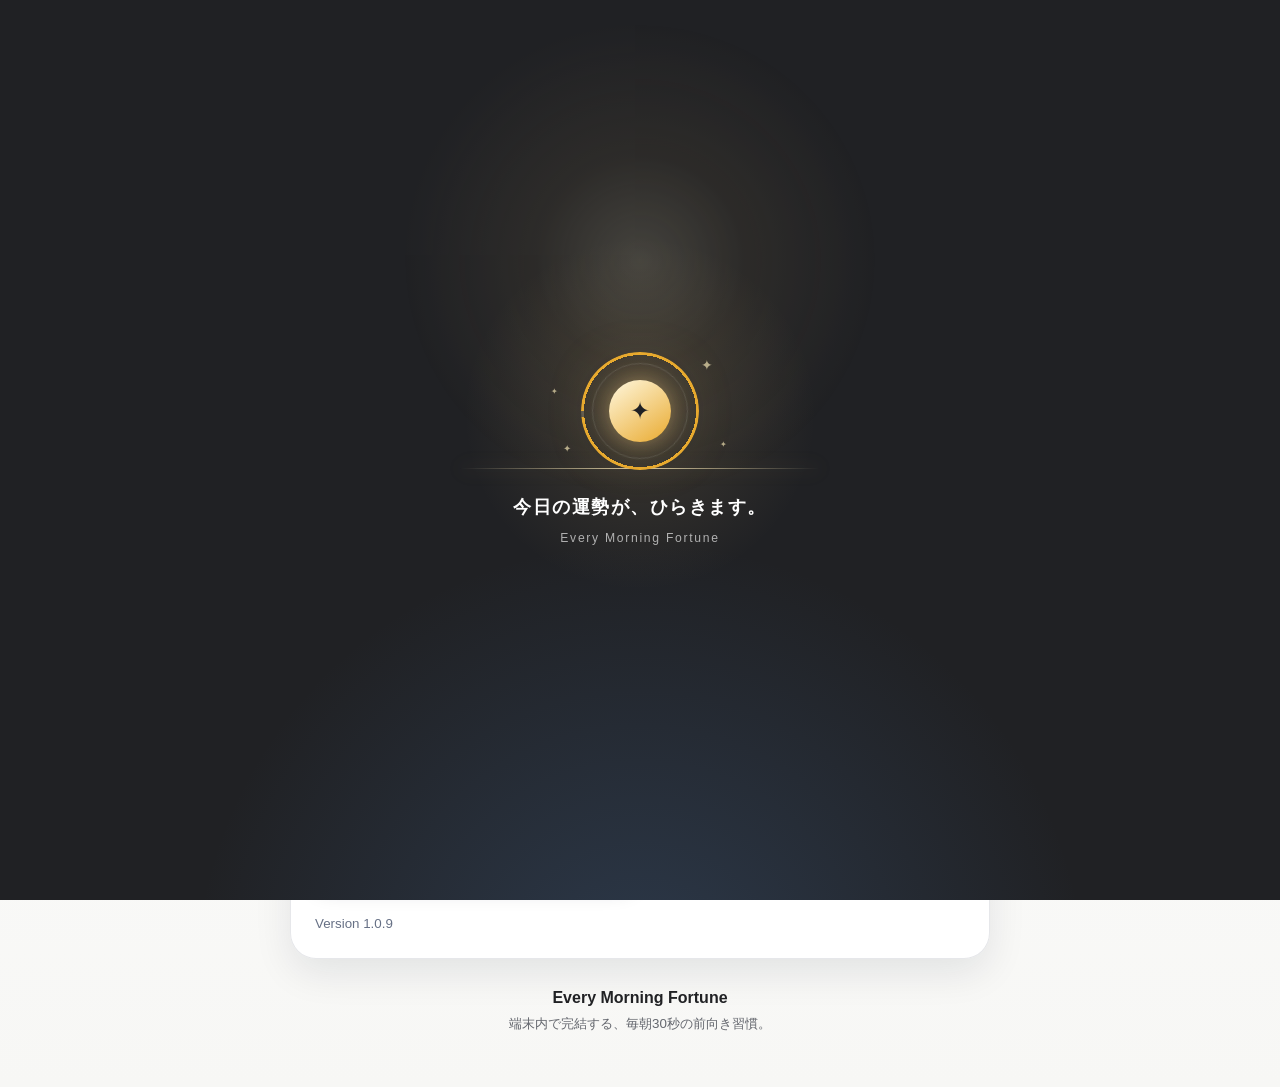
<file: index.html>
<!doctype html>
<html lang="ja">
<head>
  <meta charset="utf-8">
  <meta name="viewport" content="width=device-width,initial-scale=1,viewport-fit=cover">
  <meta name="theme-color" content="#ffffff">
  <meta name="description" content="毎朝30秒、自分を整える占いアプリ Every Morning Fortune">
  <link rel="manifest" href="./manifest.webmanifest">
  <link rel="icon" href="./data/icon.svg" type="image/svg+xml">
  <link rel="apple-touch-icon" href="./data/apple-touch-icon.png">
  <link rel="stylesheet" href="./styles.css">
  <title>Every Morning Fortune</title>
</head>
<body>
  <div id="splash" class="splash" aria-hidden="true">
    <div class="splash__dawn"></div>
    <div class="splash__horizon"></div>
    <div class="splash__scene">
      <div class="splash__halo"></div>
      <div class="splash__orbit"></div>
      <div class="splash__sun">✦</div>
      <span class="splash__spark splash__spark--one">✦</span>
      <span class="splash__spark splash__spark--two">✦</span>
      <span class="splash__spark splash__spark--three">✦</span>
      <span class="splash__spark splash__spark--four">✦</span>
    </div>
    <p class="splash__message">今日の運勢が、ひらきます。</p>
    <p class="splash__title">Every Morning Fortune</p>
  </div>

  <div id="offlineBanner" class="system-banner" role="status" hidden>
    オフラインです。保存済みの内容で表示しています。
  </div>

  <div id="updateBanner" class="system-banner system-banner--action" role="status" hidden>
    <span>新しいバージョンを利用できます。</span>
    <button id="applyUpdateButton" type="button">更新する</button>
  </div>

  <header class="app-header">
    <div><p class="eyebrow">EVERY MORNING</p><h1>Fortune</h1></div>
    <button id="openProfileButton" class="icon-button" type="button" aria-label="プロフィールを開く">⚙︎</button>
  </header>

  <main class="app-shell">
    <section id="startupErrorPanel" class="card error-panel" hidden>
      <p class="eyebrow">RECOVERY</p>
      <h2>アプリを起動できませんでした</h2>
      <p id="startupErrorMessage" class="muted" role="alert"></p>
      <div class="button-row">
        <button class="primary-button" type="button" data-app-action="reload">もう一度読み込む</button>
        <button class="secondary-button" type="button" data-app-action="refresh-cache">キャッシュを更新</button>
      </div>
    </section>

    <section id="welcomePanel" class="card welcome-card" hidden>
      <p class="eyebrow">はじめに</p>
      <h2>あなたの基本情報を登録します</h2>
      <p class="muted">入力内容と占い結果は、この端末内だけに保存されます。</p>
      <form id="profileForm" class="stack">
        <label><span>表示名</span><input id="displayName" maxlength="24" placeholder="例：ハルタ"></label>
        <fieldset class="birth-date-fieldset">
          <legend>生年月日</legend>
          <div class="birth-date-grid">
            <label><span>年</span><select id="birthYear" required><option value="">年</option></select></label>
            <label><span>月</span><select id="birthMonth" required><option value="">月</option></select></label>
            <label><span>日</span><select id="birthDay" required disabled><option value="">日</option></select></label>
          </div>
        </fieldset>
        <label><span>血液型</span><select id="bloodType"><option value="">未設定</option><option>A</option><option>B</option><option>O</option><option>AB</option></select></label>
        <button class="primary-button" type="submit">保存して占う</button>
      </form>
    </section>

    <section id="homePanel" hidden>
      <article class="fortune-hero">
        <div class="fortune-hero__top">
          <div><p id="todayLabel" class="eyebrow"></p><p id="greeting" class="small-greeting"></p></div>
        </div>
        <section class="daily-fortune" aria-labelledby="todayFortuneTitle">
          <div class="daily-fortune__heading">
            <p id="todayFortuneTitle" class="theme-caption">今日の運勢</p>
            <div class="daily-fortune__rating" aria-label="総合運">
              <strong id="overallStars" class="stars"></strong>
              <small id="overallScore"></small>
            </div>
          </div>
          <h2 id="themeLabel" class="theme-title"></h2>
          <p id="themeLead" class="theme-lead"></p>
          <p id="overallPreview" class="daily-fortune__message"></p>
          <p id="dailyRhythm" class="daily-fortune__rhythm"></p>
          <div class="daily-fortune__action">
            <p class="daily-fortune__action-label">今日できること</p>
            <h3 id="todayKey"></h3>
            <p id="luckyAction"></p>
          </div>
        </section>
        <section class="fortune-score-grid" aria-label="恋愛・金運・仕事・健康の4運勢">
          <details class="fortune-score" data-fortune-axis="love">
            <summary>
              <span class="fortune-score__label">♡ 恋愛運</span>
              <strong id="loveStars" class="stars"></strong>
              <small id="loveScore"></small>
              <span id="lovePreview" class="fortune-score__preview"></span>
              <span class="fortune-score__toggle">詳しく見る</span>
            </summary>
            <div id="loveDetail" class="fortune-score__detail"></div>
          </details>
          <details class="fortune-score" data-fortune-axis="money">
            <summary>
              <span class="fortune-score__label">♢ 金運</span>
              <strong id="moneyStars" class="stars"></strong>
              <small id="moneyScore"></small>
              <span id="moneyPreview" class="fortune-score__preview"></span>
              <span class="fortune-score__toggle">詳しく見る</span>
            </summary>
            <div id="moneyDetail" class="fortune-score__detail"></div>
          </details>
          <details class="fortune-score" data-fortune-axis="work">
            <summary>
              <span class="fortune-score__label">✦ 仕事運</span>
              <strong id="workStars" class="stars"></strong>
              <small id="workScore"></small>
              <span id="workPreview" class="fortune-score__preview"></span>
              <span class="fortune-score__toggle">詳しく見る</span>
            </summary>
            <div id="workDetail" class="fortune-score__detail"></div>
          </details>
          <details class="fortune-score" data-fortune-axis="health">
            <summary>
              <span class="fortune-score__label">☘ 健康運</span>
              <strong id="healthStars" class="stars"></strong>
              <small id="healthScore"></small>
              <span id="healthPreview" class="fortune-score__preview"></span>
              <span class="fortune-score__toggle">詳しく見る</span>
            </summary>
            <div id="healthDetail" class="fortune-score__detail"></div>
          </details>
        </section>
      </article>

      <section class="lucky-grid" aria-label="今日のラッキー情報">
        <article class="lucky-card">
          <p class="eyebrow">LUCKY COLOR</p>
          <strong id="luckyColor"></strong>
        </article>
        <article class="lucky-card">
          <p class="eyebrow">LUCKY TIME</p>
          <strong id="luckyTime"></strong>
        </article>
      </section>

      <article class="promise-card">
        <p class="eyebrow">TODAY'S PROMISE</p>
        <p id="todayPromise"></p>
      </article>

      <section id="nightReflectionSection" class="night-section">
        <article class="night-card">
          <p class="eyebrow">NIGHT REFLECTION</p>
          <h2>今日を静かに振り返る</h2>
          <p id="nightThemeLead" class="muted"></p>

          <form id="reflectionForm" class="stack">
            <fieldset class="mood-fieldset">
              <legend>今日の気分</legend>
              <div class="mood-options">
                <label><input type="radio" name="mood" value="1"><span>1</span></label>
                <label><input type="radio" name="mood" value="2"><span>2</span></label>
                <label><input type="radio" name="mood" value="3" checked><span>3</span></label>
                <label><input type="radio" name="mood" value="4"><span>4</span></label>
                <label><input type="radio" name="mood" value="5"><span>5</span></label>
              </div>
            </fieldset>

            <label class="check-row">
              <input id="promiseFulfilled" type="checkbox">
              <span>今日の約束を少しでも意識できた</span>
            </label>

            <label>
              <span>ひとことメモ</span>
              <textarea id="reflectionNote" rows="4" maxlength="240" placeholder="今日できたこと、気づいたこと"></textarea>
            </label>

            <button class="primary-button" type="submit">今日の振り返りを保存</button>
            <p id="reflectionMessage" class="message" role="status"></p>
          </form>
        </article>
      </section>

    </section>
    <section class="card app-management" aria-labelledby="appManagementTitle">
      <p class="eyebrow">APP MANAGEMENT</p>
      <h2 id="appManagementTitle">アプリ管理</h2>
      <p class="muted">表示がおかしいときだけ使用してください。プロフィールや振り返りは削除されません。</p>
      <div class="button-row">
        <button class="primary-button" type="button" data-app-action="reload">もう一度読み込む</button>
        <button class="secondary-button" type="button" data-app-action="refresh-cache">キャッシュを更新</button>
      </div>
      <p id="appManagementMessage" class="message" role="status"></p>
      <small>Version <span id="appVersion">1.0.8</span></small>
    </section>

    <footer class="app-footer">
      <p>Every Morning Fortune</p>
      <small>端末内で完結する、毎朝30秒の前向き習慣。</small>
    </footer>
  </main>

  <dialog id="profileDialog">
    <form method="dialog" class="dialog-card">
      <div class="section-heading"><h2>プロフィール</h2><button class="icon-button" value="cancel">×</button></div>
      <p id="profileSummary" class="muted preserve-lines"></p>
      <button id="resetProfileButton" class="danger-button" type="button">プロフィールを削除</button>
    </form>
  </dialog>

  <script type="module" src="./js/app.js"></script>
</body>
</html>
</file>
<file: styles.css>
/* =========================================================
   Every Morning Fortune — Base Design
   Sprint 6.1 style repair
   ========================================================= */

:root {
  --morning-navy: #202124;
  --morning-navy-soft: #44474f;
  --morning-gold: #e9aa2f;
  --morning-gold-soft: #fff0bd;
  --morning-paper: #ffffff;
  --morning-bg: #f7f7f5;
  --morning-text: #202124;
  --morning-muted: #64676e;
  --morning-line: rgba(11, 24, 48, .10);
  --radius-lg: 26px;
  --radius-md: 18px;
  --shadow-card: 0 14px 38px rgba(11, 24, 48, .09);
  color-scheme: light;
  font-family:
    ui-rounded,
    "Hiragino Maru Gothic ProN",
    -apple-system,
    BlinkMacSystemFont,
    "Hiragino Sans",
    "Yu Gothic",
    "YuGothic",
    "Noto Sans JP",
    sans-serif;
}

* {
  box-sizing: border-box;
}

html {
  min-height: 100%;
  background: var(--morning-bg);
  -webkit-text-size-adjust: 100%;
}

body {
  min-width: 320px;
  min-height: 100vh;
  margin: 0;
  overflow-x: hidden;
  color: var(--morning-text);
  background:
    linear-gradient(180deg, #ffffff 0%, var(--morning-bg) 100%);
  font-size: 16px;
  line-height: 1.6;
}

button,
input,
select,
textarea {
  font: inherit;
}

button,
a,
label,
summary {
  -webkit-tap-highlight-color: transparent;
}

button {
  cursor: pointer;
}

[hidden] {
  display: none !important;
}

.app-header {
  display: flex;
  align-items: center;
  justify-content: space-between;
  width: min(100% - 32px, 700px);
  margin: 0 auto;
  padding:
    max(20px, env(safe-area-inset-top))
    0
    14px;
}

.app-header h1 {
  margin: 1px 0 0;
  color: var(--morning-text);
  font-size: clamp(2rem, 8vw, 3rem);
  line-height: 1;
  letter-spacing: -.035em;
}

.app-shell {
  width: min(100% - 32px, 700px);
  margin: 0 auto;
  padding: 8px 0 calc(48px + env(safe-area-inset-bottom));
}

.eyebrow {
  margin: 0 0 7px;
  color: #8b650d;
  font-size: .72rem;
  font-weight: 800;
  letter-spacing: .16em;
  text-transform: uppercase;
}

.card {
  margin-bottom: 14px;
  padding: 24px;
  border: 1px solid var(--morning-line);
  border-radius: var(--radius-lg);
  background: rgba(255, 255, 255, .92);
  box-shadow: var(--shadow-card);
}

.card h2,
.card h3 {
  margin-top: 0;
  color: var(--morning-navy);
  line-height: 1.35;
}

.welcome-card {
  margin-top: 8px;
  padding: clamp(24px, 6vw, 38px);
  background:
    radial-gradient(circle at 100% 0%, rgba(217, 180, 111, .18), transparent 18rem),
    var(--morning-paper);
}

.welcome-card h2 {
  margin-bottom: 12px;
  font-size: clamp(1.65rem, 7vw, 2.35rem);
}

.muted {
  color: var(--morning-muted);
}

.stack {
  display: grid;
  gap: 16px;
}

.stack label > span {
  display: block;
  margin-bottom: 7px;
  color: var(--morning-navy);
  font-size: .88rem;
  font-weight: 700;
}

.birth-date-fieldset {
  margin: 0;
  padding: 0;
  border: 0;
}

.birth-date-fieldset legend {
  margin-bottom: 7px;
  color: var(--morning-navy);
  font-size: .88rem;
  font-weight: 700;
}

.birth-date-grid {
  display: grid;
  grid-template-columns: 1.4fr 1fr 1fr;
  gap: 8px;
}

.birth-date-grid label > span {
  position: absolute;
  width: 1px;
  height: 1px;
  overflow: hidden;
  clip-path: inset(50%);
}

input,
select,
textarea {
  width: 100%;
  min-height: 48px;
  padding: 12px 14px;
  border: 1px solid #cbd1da;
  border-radius: 13px;
  color: var(--morning-text);
  background: white;
  outline: none;
}

textarea {
  resize: vertical;
}

input:focus,
select:focus,
textarea:focus {
  border-color: var(--morning-gold);
  box-shadow: 0 0 0 4px rgba(217, 180, 111, .18);
}

.primary-button,
.secondary-button,
.icon-button {
  min-height: 48px;
  border: 0;
  border-radius: 14px;
  font-weight: 800;
}

.primary-button {
  width: 100%;
  padding: 13px 18px;
  color: white;
  background: var(--morning-text);
  box-shadow: 0 10px 22px rgba(11, 24, 48, .20);
}

.primary-button:active {
  transform: translateY(1px);
}

.secondary-button {
  display: inline-flex;
  align-items: center;
  justify-content: center;
  padding: 12px 16px;
  color: var(--morning-navy);
  background: #eee9dd;
  text-decoration: none;
}

.icon-button {
  display: grid;
  width: 48px;
  padding: 0;
  place-items: center;
  color: var(--morning-navy);
  background: rgba(255, 253, 248, .92);
  box-shadow: 0 8px 24px rgba(11, 24, 48, .10);
}

.icon-button--link {
  text-decoration: none;
}

.message {
  min-height: 1.5em;
  margin: 0;
  color: var(--morning-muted);
  font-size: .9rem;
}

.splash {
  position: fixed;
  z-index: 1000;
  inset: 0;
  display: grid;
  place-content: center;
  justify-items: center;
  color: white;
  overflow: hidden;
  background:
    radial-gradient(circle at 50% 46%, rgba(215, 181, 116, .16), transparent 11rem),
    radial-gradient(circle at 50% 110%, rgba(76, 120, 176, .28), transparent 28rem),
    var(--morning-navy);
  padding:
    env(safe-area-inset-top)
    env(safe-area-inset-right)
    env(safe-area-inset-bottom)
    env(safe-area-inset-left);
  transition:
    opacity .38s ease,
    visibility .38s ease;
}

.splash.is-hidden {
  visibility: hidden;
  opacity: 0;
  pointer-events: none;
}

.splash__dawn {
  position: absolute;
  width: min(92vw, 520px);
  aspect-ratio: 1;
  border-radius: 50%;
  background: radial-gradient(
    circle,
    rgba(255, 239, 192, .23) 0,
    rgba(215, 181, 116, .10) 28%,
    transparent 66%
  );
  opacity: 0;
  animation: splash-dawn 2.1s cubic-bezier(.2, .8, .2, 1) both;
}

.splash__horizon {
  position: absolute;
  top: calc(50% + 18px);
  width: min(76vw, 360px);
  height: 1px;
  background: linear-gradient(90deg, transparent, rgba(255, 236, 186, .82), transparent);
  box-shadow: 0 0 18px rgba(215, 181, 116, .38);
  opacity: 0;
  transform: scaleX(.2);
  animation: splash-horizon 1.35s .35s cubic-bezier(.2, .8, .2, 1) both;
}

.splash__scene {
  position: relative;
  width: 118px;
  height: 118px;
  animation: splash-scene 1.8s cubic-bezier(.2, .8, .2, 1) both;
}

.splash__halo {
  position: absolute;
  inset: 0;
  border-radius: 50%;
  background:
    conic-gradient(
      from -90deg,
      var(--morning-gold) 0deg 354deg,
      rgba(255, 255, 255, .12) 354deg 360deg
    );
  -webkit-mask: radial-gradient(farthest-side, transparent calc(100% - 3px), #000 0);
  mask: radial-gradient(farthest-side, transparent calc(100% - 3px), #000 0);
  filter: drop-shadow(0 0 8px rgba(215, 181, 116, .3));
  animation: splash-halo 1.65s .12s cubic-bezier(.2, .8, .2, 1) both;
}

.splash__orbit {
  position: absolute;
  inset: 11px;
  border: 1px solid rgba(255, 255, 255, .18);
  border-radius: 50%;
  opacity: 0;
  animation: splash-orbit 1.5s .28s cubic-bezier(.2, .8, .2, 1) both;
}

.splash__sun {
  position: absolute;
  inset: 28px;
  display: grid;
  place-items: center;
  border-radius: 50%;
  color: var(--morning-navy);
  background: linear-gradient(145deg, #fff8df, var(--morning-gold));
  box-shadow:
    0 0 24px rgba(217, 180, 111, .55),
    0 0 70px rgba(217, 180, 111, .22);
  font-size: 1.5rem;
  animation: splash-sun 1.55s .22s cubic-bezier(.2, .8, .2, 1) both;
}

.splash__spark {
  position: absolute;
  color: var(--morning-gold-soft);
  opacity: 0;
  animation: splash-spark .85s .72s cubic-bezier(.2, .8, .2, 1) both;
}

.splash__spark--one {
  top: 2px;
  right: -14px;
  font-size: .9rem;
}

.splash__spark--two {
  bottom: 12px;
  left: -18px;
  font-size: .65rem;
  animation-delay: .9s;
}

.splash__spark--three {
  right: -28px;
  bottom: 18px;
  font-size: .5rem;
  animation-delay: 1.05s;
}

.splash__spark--four {
  top: 34px;
  left: -30px;
  font-size: .48rem;
  animation-delay: 1.18s;
}

.splash__message {
  margin: 22px 0 0;
  color: white;
  font-size: 1.15rem;
  font-weight: 750;
  letter-spacing: .08em;
  animation: splash-copy .72s 1.05s cubic-bezier(.2, .8, .2, 1) both;
}

.splash__title {
  margin: 7px 0 0;
  color: rgba(255, 255, 255, .64);
  font-size: .76rem;
  letter-spacing: .14em;
  animation: splash-copy .72s 1.2s cubic-bezier(.2, .8, .2, 1) both;
}

@keyframes splash-scene {
  0% {
    opacity: 0;
    transform: translateY(24px) scale(.74);
  }

  55% {
    opacity: 1;
    transform: translateY(-3px) scale(1.03);
  }

  100% {
    opacity: 1;
    transform: translateY(0) scale(1);
  }
}

@keyframes splash-halo {
  0% {
    opacity: 0;
    transform: rotate(-160deg) scale(.64);
  }

  72% {
    opacity: 1;
    transform: rotate(4deg) scale(1.03);
  }

  100% {
    opacity: 1;
    transform: rotate(0) scale(1);
  }
}

@keyframes splash-sun {
  0% {
    opacity: 0;
    transform: translateY(26px) scale(.26) rotate(-45deg);
  }

  65% {
    opacity: 1;
    transform: translateY(-2px) scale(1.08) rotate(4deg);
  }

  100% {
    opacity: 1;
    transform: translateY(0) scale(1) rotate(0);
  }
}

@keyframes splash-orbit {
  0% {
    opacity: 0;
    transform: scale(.5) rotate(-35deg);
  }

  100% {
    opacity: .72;
    transform: scale(1) rotate(12deg);
  }
}

@keyframes splash-dawn {
  0% {
    opacity: 0;
    transform: scale(.5);
  }

  70% {
    opacity: 1;
  }

  100% {
    opacity: .72;
    transform: scale(1);
  }
}

@keyframes splash-horizon {
  0% {
    opacity: 0;
    transform: scaleX(.15);
  }

  100% {
    opacity: 1;
    transform: scaleX(1);
  }
}

@keyframes splash-spark {
  0% {
    opacity: 0;
    transform: scale(.2) rotate(-30deg);
  }

  55% {
    opacity: 1;
  }

  100% {
    opacity: .65;
    transform: scale(1) rotate(0);
  }
}

@keyframes splash-copy {
  from {
    opacity: 0;
    transform: translateY(6px);
  }

  to {
    opacity: 1;
    transform: translateY(0);
  }
}

dialog {
  width: min(calc(100% - 32px), 480px);
  padding: 0;
  border: 0;
  border-radius: 22px;
  color: var(--morning-text);
  background: var(--morning-paper);
  box-shadow: 0 26px 80px rgba(0, 0, 0, .28);
}

dialog::backdrop {
  background: rgba(4, 10, 22, .55);
  backdrop-filter: blur(4px);
}

.dialog-card {
  padding: 24px;
}

.button-row {
  display: flex;
  flex-wrap: wrap;
  gap: 10px;
}

.check-row {
  display: flex !important;
  align-items: flex-start;
  gap: 10px;
}

.check-row input {
  width: 22px;
  min-height: 22px;
  margin-top: 2px;
}

@media (max-width: 560px) {
  .app-header,
  .app-shell {
    width: min(100% - 24px, 720px);
  }

  .card,
  .fortune-hero,
  .night-card {
    padding: 20px;
  }
}

@media (prefers-reduced-motion: reduce) {
  *,
  *::before,
  *::after {
    scroll-behavior: auto !important;
    animation-duration: .01ms !important;
    animation-iteration-count: 1 !important;
    transition-duration: .01ms !important;
  }
}



.fortune-hero{position:relative;isolation:isolate;margin-bottom:14px;padding:clamp(24px,5vw,34px);border:1px solid #e4e4e1;border-radius:26px;background:#fff;color:var(--morning-text);box-shadow:0 14px 38px rgba(32,33,36,.08);overflow:hidden}
.fortune-hero::before,.fortune-hero::after{display:none}
.fortune-hero__top{display:flex;justify-content:space-between;align-items:flex-start;gap:18px}
.small-greeting{margin:.35rem 0 0;color:var(--morning-muted)}
.daily-fortune{position:relative;margin-top:22px;padding:22px;border:1px solid #eadfbd;border-radius:22px;background:linear-gradient(145deg,#fffdf6 0%,#fff 58%,#fff8fb 100%);box-shadow:0 10px 28px rgba(80,67,24,.08);overflow:hidden}
.daily-fortune::before{position:absolute;right:-52px;bottom:-70px;width:230px;height:230px;border-radius:50%;background:repeating-radial-gradient(circle at center,transparent 0 17px,rgba(201,162,89,.11) 18px 19px,transparent 20px 34px);content:"";pointer-events:none}
.daily-fortune::after{position:absolute;right:-36px;top:-42px;width:120px;height:120px;border-radius:50%;background:radial-gradient(circle,rgba(255,210,125,.26),rgba(255,210,125,0) 70%);content:"";pointer-events:none}
.daily-fortune__heading{position:relative;z-index:1;display:flex;align-items:center;justify-content:space-between;gap:14px}
.daily-fortune__rating{display:flex;align-items:center;gap:9px;white-space:nowrap}
.daily-fortune__rating small{color:var(--morning-muted);font-size:.88rem;font-weight:750}
.daily-fortune__message{margin:16px 0 0;padding-top:16px;border-top:1px solid #ece5d3;color:#34373d;font-size:1rem;line-height:1.9}
.daily-fortune__rhythm{position:relative;z-index:1;margin:15px 0 0;padding:10px 12px 10px 34px;border-radius:12px;background:rgba(255,255,255,.7);color:#5f5960;font-size:.86rem;line-height:1.65}
.daily-fortune__rhythm::before{position:absolute;left:12px;top:9px;color:#af7d27;font-size:1.15rem;content:"〰"}
.daily-fortune__action{margin-top:18px;padding:16px 17px;border-radius:16px;background:linear-gradient(135deg,#fff0c9,#ffe9ef 62%,#eee7ff)}
.daily-fortune__action-label{margin:0 0 5px;color:#785b18;font-size:.72rem;font-weight:850;letter-spacing:.12em}
.daily-fortune__action h3{margin:0;font-size:1.04rem;line-height:1.55}
.daily-fortune__action p:last-child{margin:6px 0 0;color:#4b4650;font-size:.9rem;line-height:1.65}
.fortune-score-grid{display:grid;grid-template-columns:repeat(4,1fr);gap:10px;margin-top:12px;overflow-anchor:none}
.fortune-score{--axis-accent:var(--morning-gold);min-width:0;border:1px solid #e1e2e5;border-radius:18px;background:#fff;text-align:left;overflow:hidden;box-shadow:0 5px 16px rgba(32,33,36,.06);transition:border-color .24s ease,background .24s ease,box-shadow .24s ease}
.fortune-score[data-fortune-axis="love"]{--axis-accent:#c14f72}
.fortune-score[data-fortune-axis="money"]{--axis-accent:#926500}
.fortune-score[data-fortune-axis="work"]{--axis-accent:#337b9e}
.fortune-score[data-fortune-axis="health"]{--axis-accent:#3e7f4b}
.fortune-score summary{padding:13px 10px;list-style:none;cursor:pointer;transition:background .2s ease}
.fortune-score summary::-webkit-details-marker{display:none}
.fortune-score summary:active{background:#f6f6f4}
.fortune-score summary:focus-visible{outline:2px solid var(--morning-gold-soft);outline-offset:-3px}
.fortune-score summary > span,.fortune-score summary > strong,.fortune-score summary > small{display:block}
.fortune-score__label{color:var(--morning-text);font-size:.9rem;font-weight:850;letter-spacing:.02em}
.fortune-score small{margin-top:4px;color:var(--morning-muted);font-size:.82rem}
.fortune-score__preview{display:-webkit-box!important;min-height:3em;margin-top:10px;color:#45484f;font-size:.84rem;font-weight:400;line-height:1.55;overflow:hidden;-webkit-box-orient:vertical;-webkit-line-clamp:2}
.fortune-score__toggle{margin-top:9px;color:var(--axis-accent)!important;font-size:0;font-weight:750}
.fortune-score__toggle::before{content:"詳しく見る";font-size:.72rem}
.fortune-score__toggle::after{content:" ＋";font-size:.72rem}
.fortune-score[open]{grid-column:1/-1;border-color:#d7d8dc;background:#fff;box-shadow:0 10px 28px rgba(32,33,36,.09);cursor:pointer}
.fortune-score[open] .fortune-score__toggle::before{content:"枠内をタップして一覧へ戻る"}
.fortune-score[open] .fortune-score__toggle::after{content:" ↑"}
.fortune-score__detail{padding:0 18px 18px;border-top:1px solid #e5e5e2;font-family:ui-rounded,"Hiragino Maru Gothic ProN","Hiragino Maru Gothic Pro",sans-serif;text-align:left;animation:fortune-detail-in .28s cubic-bezier(.2,.8,.2,1) both}
.fortune-score__detail p{margin:18px 0 0;color:var(--morning-text);font-size:1rem;line-height:1.9;letter-spacing:.01em}
.fortune-score__detail strong{color:var(--axis-accent)}
.stars{color:#202124;font-size:clamp(.9rem,2.8vw,1.08rem);letter-spacing:.025em;white-space:nowrap}
.theme-caption{margin:0;color:#8b650d;font-size:.78rem;font-weight:850;letter-spacing:.14em}
.theme-title{position:relative;z-index:1;max-width:38rem;margin:14px 0 0;font-size:clamp(1.72rem,7.6vw,3.05rem);line-height:1.28;letter-spacing:-.012em}
.theme-lead{max-width:38rem;margin:14px 0 0;color:#3f4248;font-size:1rem;line-height:1.85}
.promise-card{margin-bottom:16px;padding:23px;border-radius:var(--radius-lg);background:linear-gradient(135deg,#ffe7a8,#ffd9e4 56%,#e8dcff)}
.promise-card p:last-child{margin-bottom:0;font-size:1.12rem;font-weight:700;line-height:1.8}
details summary{cursor:pointer;font-weight:800}
.preserve-lines{white-space:pre-line}
@media(max-width:560px){.daily-fortune{padding:19px 17px}.daily-fortune__heading{align-items:flex-start}.daily-fortune__rating{display:grid;justify-items:end;gap:1px}.daily-fortune__rating .stars{font-size:1rem}.daily-fortune__rhythm{font-size:.82rem}.fortune-score-grid{grid-template-columns:repeat(2,1fr)}.fortune-hero__top{display:block}.fortune-score[open]{grid-column:1/-1}}

@keyframes fortune-detail-in {
  from {
    opacity: 0;
    transform: translateY(-6px);
  }

  to {
    opacity: 1;
    transform: translateY(0);
  }
}


.night-section {
  margin-top: 18px;
}

.night-card {
  margin-bottom: 16px;
  padding: 24px;
  border: 1px solid rgba(11,24,48,.08);
  border-radius: var(--radius-lg);
  background:
    radial-gradient(circle at 100% 0%, rgba(217,180,111,.16), transparent 18rem),
    linear-gradient(180deg, #f3f0f7 0%, #fffdf8 100%);
  box-shadow: var(--shadow-card);
}

.night-card h2 {
  margin-top: 0;
}

.mood-fieldset {
  margin: 0;
  padding: 0;
  border: 0;
}

.mood-fieldset legend {
  margin-bottom: 10px;
  font-weight: 700;
}

.mood-options {
  display: grid;
  grid-template-columns: repeat(5, 1fr);
  gap: 8px;
}

.mood-options label {
  display: block;
}

.mood-options input {
  position: absolute;
  width: 1px;
  height: 1px;
  min-height: 0;
  margin: -1px;
  overflow: hidden;
  clip-path: inset(50%);
  opacity: 0;
  pointer-events: none;
}

.mood-options span {
  display: grid;
  place-items: center;
  min-height: 48px;
  border: 1px solid #cad0d9;
  border-radius: 13px;
  background: white;
  font-weight: 800;
  cursor: pointer;
}

.mood-options input:checked + span {
  border-color: var(--morning-gold);
  background: var(--morning-gold-soft);
  color: var(--morning-navy);
  outline: 3px solid rgba(217,180,111,.18);
}

.mood-options input:focus-visible + span {
  outline: 3px solid rgba(217,180,111,.35);
}

.check-row {
  display: flex;
  align-items: flex-start;
  gap: 10px;
}

.check-row input {
  width: 22px;
  min-height: 22px;
  margin-top: 1px;
}

.check-row > span {
  margin: 0;
  line-height: 1.6;
}

textarea {
  width: 100%;
  padding: 12px 14px;
  border: 1px solid #cad0d9;
  border-radius: 13px;
  background: white;
  color: var(--morning-ink);
  resize: vertical;
}

textarea:focus {
  border-color: var(--morning-gold);
  outline: 3px solid rgba(217,180,111,.23);
}


.studio-hero {
  background:
    radial-gradient(circle at 95% 10%, rgba(217,180,111,.22), transparent 18rem),
    linear-gradient(145deg, var(--morning-navy), #14294a);
}

.studio-summary-grid {
  display: grid;
  grid-template-columns: repeat(4, 1fr);
  gap: 10px;
  margin-bottom: 16px;
}

.summary-card {
  padding: 18px 14px;
  border: 1px solid rgba(11,24,48,.08);
  border-radius: 18px;
  background: var(--morning-paper);
  box-shadow: 0 10px 28px rgba(11,24,48,.08);
}

.summary-card span,
.summary-card strong,
.summary-card small {
  display: block;
}

.summary-card span {
  color: var(--morning-muted);
  font-size: .8rem;
}

.summary-card strong {
  margin-top: 8px;
  color: var(--morning-navy);
  font-size: 1.9rem;
}

.summary-card small {
  margin-top: 3px;
  color: var(--morning-muted);
}

.analytics-bars,
.theme-ranking {
  display: grid;
  gap: 16px;
  margin-top: 20px;
}

.analytics-bar-row {
  display: grid;
  gap: 8px;
}

.analytics-bar-top {
  display: flex;
  justify-content: space-between;
  gap: 16px;
}

.analytics-bar-top span {
  min-width: 0;
  overflow-wrap: anywhere;
}

.analytics-bar-track {
  height: 10px;
  overflow: hidden;
  border-radius: 999px;
  background: #ece8de;
}

.analytics-bar-fill {
  min-width: 2px;
  height: 100%;
  border-radius: inherit;
  background: linear-gradient(
    90deg,
    var(--morning-gold),
    #e7ca91
  );
  transition: width .45s ease;
}

.theme-ranking-row .analytics-bar-fill {
  background: linear-gradient(
    90deg,
    var(--morning-navy-soft),
    #56749f
  );
}

.morning-night-grid,
.reflection-stats {
  display: grid;
  grid-template-columns: repeat(3, 1fr);
  gap: 10px;
  margin-top: 18px;
}

.usage-panel,
.reflection-stats > div {
  padding: 18px;
  border-radius: 16px;
  background: #f3f0e9;
}

.usage-panel span,
.usage-panel strong,
.reflection-stats span,
.reflection-stats strong {
  display: block;
}

.usage-panel span,
.reflection-stats span {
  color: var(--morning-muted);
  font-size: .82rem;
}

.usage-panel strong,
.reflection-stats strong {
  margin-top: 8px;
  color: var(--morning-navy);
  font-size: 1.25rem;
}

@media (max-width: 680px) {
  .studio-summary-grid {
    grid-template-columns: repeat(2, 1fr);
  }

  .morning-night-grid,
  .reflection-stats {
    grid-template-columns: 1fr;
  }
}


.lucky-grid {
  display: grid;
  grid-template-columns: repeat(2, minmax(0, 1fr));
  gap: 12px;
  margin-bottom: 16px;
}

.lucky-card {
  padding: 20px;
  border: 1px solid rgba(11, 24, 48, .08);
  border-radius: 18px;
  background: linear-gradient(145deg, #fffefa, #f2eee5);
  box-shadow: 0 9px 24px rgba(11, 24, 48, .06);
}

.lucky-card strong {
  display: block;
  margin-top: 8px;
  color: var(--morning-navy);
  font-size: 1.08rem;
  line-height: 1.45;
}

@media (max-width: 420px) {
  .lucky-grid {
    grid-template-columns: 1fr;
  }
}


.quality-score-panel {
  display: grid;
  grid-template-columns: auto 1fr;
  gap: 24px;
  align-items: center;
  margin-top: 18px;
  padding: 22px;
  border-radius: 20px;
  background:
    radial-gradient(circle at 0% 0%, rgba(217,180,111,.18), transparent 18rem),
    #f3f0e9;
}

.quality-score-panel > div {
  min-width: 140px;
}

.quality-score-panel span,
.quality-score-panel strong,
.quality-score-panel small {
  display: block;
}

.quality-score-panel span {
  color: var(--morning-muted);
  font-size: .82rem;
}

.quality-score-panel strong {
  color: var(--morning-navy);
  font-size: 3rem;
  line-height: 1;
}

.quality-score-panel small {
  color: var(--morning-muted);
}

.quality-metrics-grid {
  display: grid;
  grid-template-columns: repeat(4, 1fr);
  gap: 10px;
  margin-top: 14px;
}

.quality-metric {
  padding: 16px;
  border: 1px solid var(--morning-line);
  border-radius: 16px;
  background: white;
}

.quality-metric span,
.quality-metric strong {
  display: block;
}

.quality-metric span {
  color: var(--morning-muted);
  font-size: .78rem;
}

.quality-metric strong {
  margin-top: 6px;
  color: var(--morning-navy);
  font-size: 1.3rem;
}

.quality-columns {
  display: grid;
  grid-template-columns: 1fr 1fr;
  gap: 18px;
  margin-top: 22px;
}

.quality-columns h3 {
  margin-bottom: 12px;
}

.quality-list,
.duplicate-list {
  display: grid;
  gap: 12px;
}

.quality-issue {
  padding: 15px;
  border-radius: 14px;
  border-left: 4px solid #8993a3;
  background: #f4f4f4;
}

.quality-issue p {
  margin: 5px 0 0;
  color: var(--morning-muted);
  font-size: .88rem;
}

.quality-issue--good {
  border-left-color: #6f9870;
  background: #eef6ed;
}

.quality-issue--warning {
  border-left-color: #c7973e;
  background: #fbf3df;
}

.quality-issue--notice {
  border-left-color: #7089a9;
  background: #edf2f8;
}

.quality-issue--danger {
  border-left-color: #b35e5e;
  background: #f9ecec;
}

.duplicate-card {
  padding: 16px;
  border: 1px solid var(--morning-line);
  border-radius: 16px;
  background: #fffdf8;
}

.duplicate-card__header {
  display: flex;
  justify-content: space-between;
  gap: 12px;
  margin-bottom: 10px;
}

.duplicate-card__header span {
  color: var(--morning-muted);
  font-size: .78rem;
  overflow-wrap: anywhere;
}

.duplicate-card p {
  margin: 8px 0 0;
  padding: 11px;
  border-radius: 11px;
  background: #f4f1e9;
  font-size: .9rem;
}

.badge[data-status="良好"] {
  background: #eaf4e9;
  color: #3f6e42;
}

.badge[data-status="要確認"],
.badge[data-status="改善推奨"] {
  background: #fbf1d9;
  color: #8a641f;
}

.badge[data-status="要修正"] {
  background: #f8e7e7;
  color: #8c3e3e;
}

@media (max-width: 680px) {
  .quality-score-panel,
  .quality-columns {
    grid-template-columns: 1fr;
  }

  .quality-metrics-grid {
    grid-template-columns: repeat(2, 1fr);
  }

  .duplicate-card__header {
    display: grid;
  }
}


.editor-toolbar {
  display: grid;
  grid-template-columns: repeat(3, 1fr);
  gap: 12px;
  margin-top: 18px;
}

.editor-toolbar label > span {
  display: block;
  margin-bottom: 6px;
  color: var(--morning-muted);
  font-size: .78rem;
  font-weight: 700;
}

.editor-layout {
  display: grid;
  grid-template-columns: minmax(0, 1.1fr) minmax(280px, .9fr);
  gap: 20px;
  align-items: start;
  margin-top: 20px;
}

.character-count {
  display: block;
  margin-top: 5px;
  color: var(--morning-muted);
  text-align: right;
}

.content-preview {
  position: sticky;
  top: 18px;
  padding: 22px;
  border-radius: 20px;
  color: white;
  background:
    radial-gradient(circle at 100% 0%, rgba(217,180,111,.24), transparent 16rem),
    linear-gradient(145deg, var(--morning-navy), #182f52);
  box-shadow: 0 18px 45px rgba(11,24,48,.20);
}

.content-preview .eyebrow {
  color: var(--morning-gold-soft);
}

.content-preview h3 {
  margin: 0 0 14px;
  color: white;
  font-size: 1.5rem;
}

.preview-lead {
  margin: 0 0 18px;
  color: rgba(255,255,255,.9);
  font-size: 1.05rem;
  line-height: 1.8;
}

.preview-block,
.preview-night {
  margin-top: 12px;
  padding: 14px;
  border-radius: 14px;
  background: rgba(255,255,255,.09);
}

.preview-block span,
.preview-night span {
  display: block;
  color: var(--morning-gold-soft);
  font-size: .75rem;
  font-weight: 800;
  letter-spacing: .08em;
}

.preview-block strong,
.preview-night p {
  display: block;
  margin: 5px 0 0;
  color: white;
  line-height: 1.6;
}

.editor-export {
  display: flex;
  align-items: center;
  justify-content: space-between;
  gap: 18px;
  margin-top: 24px;
  padding-top: 20px;
  border-top: 1px solid var(--morning-line);
}

.editor-export h3,
.editor-export p {
  margin: 0;
}

@media (max-width: 760px) {
  .editor-toolbar,
  .editor-layout {
    grid-template-columns: 1fr;
  }

  .content-preview {
    position: static;
  }

  .editor-export {
    align-items: stretch;
    flex-direction: column;
  }
}


.editor-search-row {
  display: grid;
  grid-template-columns: minmax(0, 1fr) minmax(190px, .45fr) auto;
  gap: 12px;
  align-items: end;
  margin-top: 18px;
}

.editor-search-row label > span {
  display: block;
  margin-bottom: 6px;
  color: var(--morning-muted);
  font-size: .78rem;
  font-weight: 700;
}

.editor-export--stack {
  align-items: stretch;
  flex-direction: column;
}

.editor-history-panel {
  width: 100%;
  margin-top: 8px;
  padding: 18px;
  border-radius: 18px;
  background: #f4f1e9;
}

.editor-history-list {
  display: grid;
  gap: 10px;
}

.editor-history-item {
  padding: 14px;
  border: 1px solid var(--morning-line);
  border-radius: 14px;
  background: white;
}

.editor-history-item__top {
  display: flex;
  justify-content: space-between;
  gap: 12px;
}

.editor-history-item time {
  color: var(--morning-muted);
  font-size: .76rem;
}

.editor-history-item p {
  margin: 6px 0;
  color: var(--morning-muted);
  font-size: .88rem;
}

.text-button {
  min-height: 44px;
  padding: 8px 0;
  border: 0;
  color: var(--morning-navy-soft);
  background: transparent;
  font-weight: 800;
  text-decoration: underline;
  text-underline-offset: 3px;
}

@media (max-width: 760px) {
  .editor-search-row {
    grid-template-columns: 1fr;
  }

  .editor-history-item__top {
    display: grid;
  }
}


/* =========================================================
   Sprint 10 — Release Candidate polish
   ========================================================= */

.app-tagline {
  margin: 8px 0 0;
  color: var(--morning-muted);
  font-size: .88rem;
}

.primary-button--hero {
  min-height: 54px;
  font-size: 1rem;
}

.app-footer {
  padding: 12px 0 4px;
  color: var(--morning-muted);
  text-align: center;
}

.app-footer p {
  margin: 0;
  color: var(--morning-navy);
  font-weight: 800;
}

.app-footer small {
  display: block;
  margin-top: 3px;
}

.studio-tabs {
  position: sticky;
  z-index: 40;
  top: 8px;
  display: grid;
  grid-template-columns: repeat(4, 1fr);
  gap: 8px;
  margin: 0 0 16px;
  padding: 8px;
  border: 1px solid var(--morning-line);
  border-radius: 18px;
  background: rgba(255, 253, 248, .92);
  box-shadow: 0 12px 35px rgba(11, 24, 48, .12);
  backdrop-filter: blur(14px);
}

.studio-tab {
  min-height: 44px;
  border: 0;
  border-radius: 12px;
  color: var(--morning-muted);
  background: transparent;
  font-weight: 800;
}

.studio-tab.is-active {
  color: white;
  background: var(--morning-navy);
  box-shadow: 0 8px 20px rgba(11, 24, 48, .18);
}

[data-studio-panel][hidden] {
  display: none !important;
}

@media (max-width: 520px) {
  .studio-tabs {
    gap: 4px;
    padding: 6px;
  }

  .studio-tab {
    min-height: 44px;
    padding: 8px 4px;
    font-size: .84rem;
  }
}

/* Sprint 12: connection, update, recovery, and app management */
.system-banner {
  position: relative;
  z-index: 30;
  width: 100%;
  padding: calc(0.65rem + env(safe-area-inset-top, 0px)) 1rem 0.65rem;
  background: rgba(255, 245, 210, 0.98);
  color: #473814;
  font-size: 0.88rem;
  text-align: center;
}

.system-banner--action {
  display: flex;
  align-items: center;
  justify-content: center;
  gap: 0.75rem;
  background: rgba(225, 239, 255, 0.98);
  color: #10284f;
}

.system-banner--action button {
  min-height: 2.25rem;
  padding: 0.35rem 0.8rem;
  border: 1px solid currentColor;
  border-radius: 999px;
  background: transparent;
  color: inherit;
  font: inherit;
  font-weight: 700;
}

.error-panel {
  border: 1px solid rgba(180, 63, 63, 0.28);
}

.button-row {
  display: flex;
  flex-wrap: wrap;
  gap: 0.75rem;
  margin-top: 1rem;
}

.button-row > button {
  flex: 1 1 12rem;
}

.app-management {
  margin-top: 1rem;
}

.app-management h2 {
  margin-bottom: 0.5rem;
}

.app-management small {
  display: block;
  margin-top: 0.75rem;
  color: var(--muted, #667085);
}
</file>
